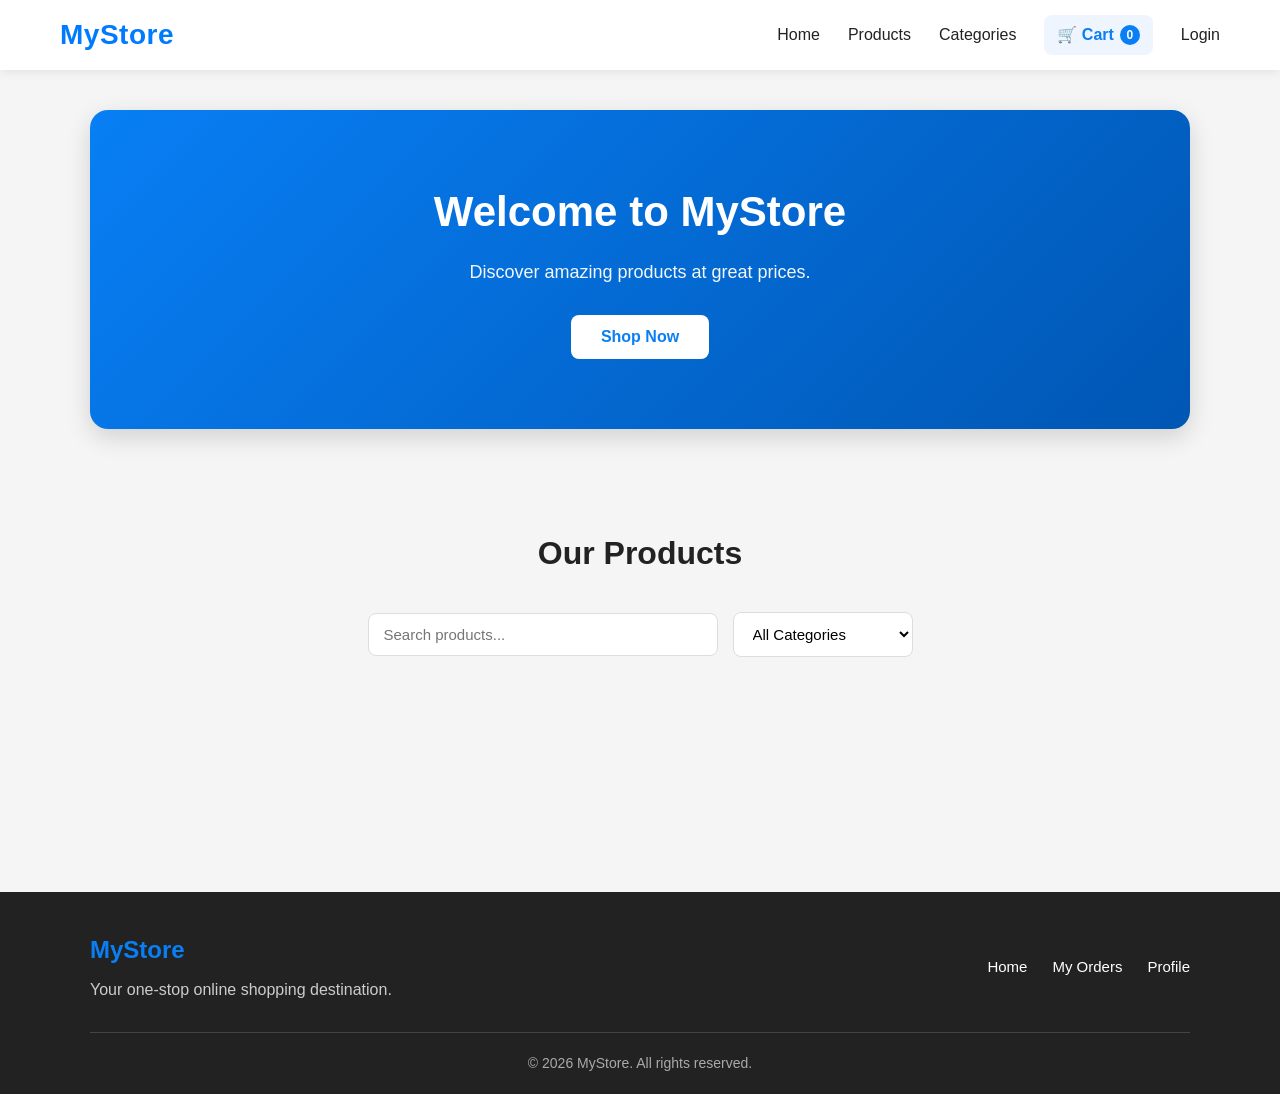
<file: E-Commerce/frontend/index.html>
<!DOCTYPE html>
<html lang="en">

<head>
    <meta charset="UTF-8">
    <meta name="viewport" content="width=device-width, initial-scale=1.0">

    <title>My E-Commerce Store</title>

    <link rel="stylesheet" href="css/style.css">
    <link rel="icon" type="image/svg+xml" href="favicon.svg">
</head>

<body>

    <header class="navbar">

        <div class="logo">
            MyStore
        </div>

        <nav>
    <a href="index.html">Home</a>
    <a href="#products">Products</a>
    <a href="#products">Categories</a>

    <a href="cart.html" class="cart-link">
    🛒 Cart <span id="cart-count">0</span>
</a>

    <span id="user-menu">
        <a href="login.html">Login</a>
    </span>
</nav>

    </header>


    <main>

        <section class="hero">

            <h1>Welcome to MyStore</h1>

            <p>
                Discover amazing products at great prices.
            </p>

            <button onclick="document.getElementById('products').scrollIntoView({ behavior: 'smooth' })">
    Shop Now
</button>

        </section>


        <section class="products-section" id="products">

            <h2>Our Products</h2>

            <div class="product-controls">

                <input
                    type="text"
                    id="search-input"
                    placeholder="Search products..."
                >

                <select id="category-filter">
                    <option value="all">All Categories</option>
                </select>

            </div>

            <div id="product-container" class="product-container">

                <!-- Products will appear here using JavaScript -->

            </div>

        </section>

    </main>

<footer class="site-footer">
    <div class="footer-content">
        <div class="footer-brand">
            <h2>MyStore</h2>
            <p>Your one-stop online shopping destination.</p>
        </div>

        <div class="footer-links">
            <a href="index.html">Home</a>
            <a href="orders.html">My Orders</a>
            <a href="profile.html">Profile</a>
        </div>
    </div>

    <div class="footer-bottom">
        <p>&copy; 2026 MyStore. All rights reserved.</p>
    </div>
</footer>
    <script src="js/app.js"></script>

</body>

</html>
</file>
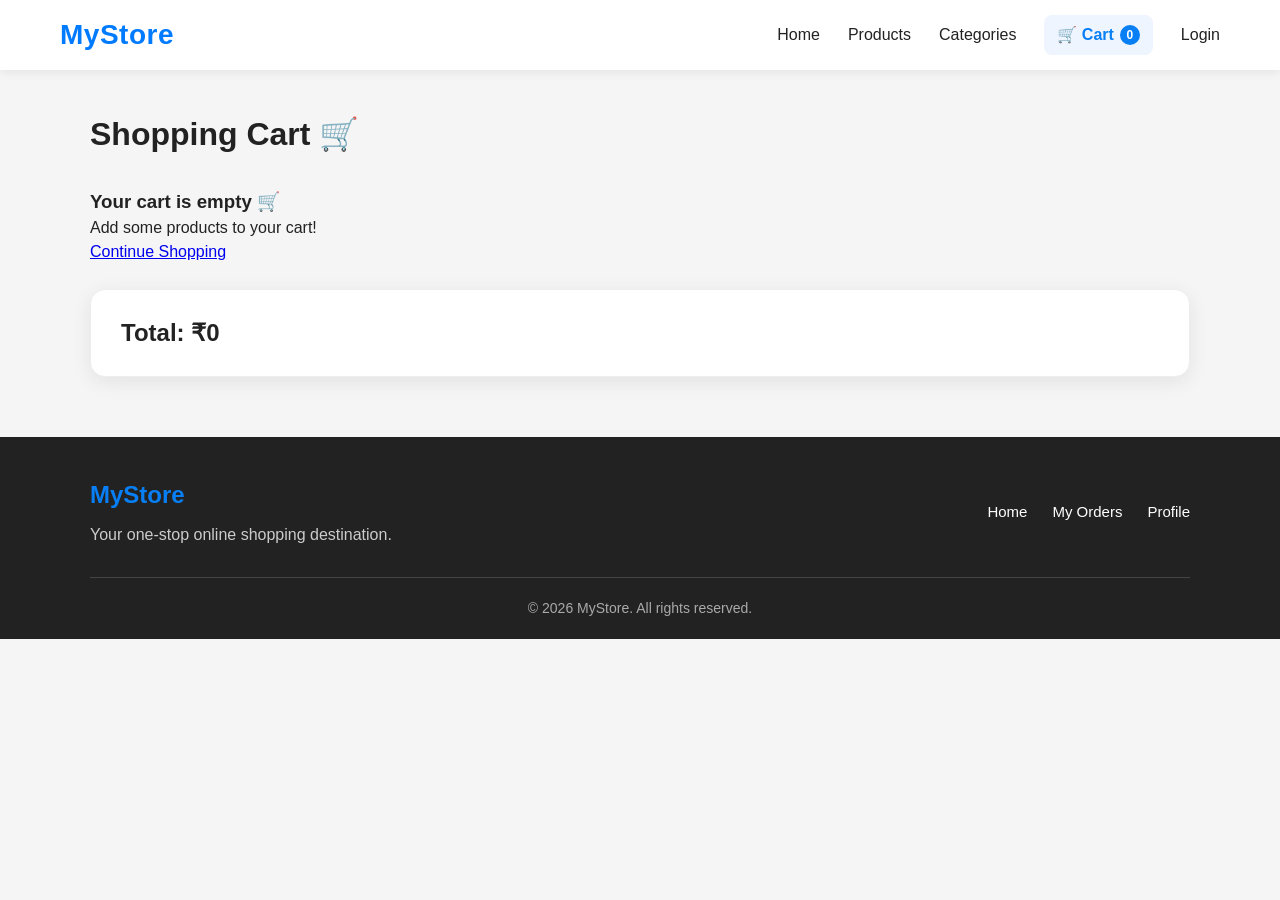
<file: E-Commerce/frontend/cart.html>
<!DOCTYPE html>
<html lang="en">

<head>
    <meta charset="UTF-8">
    <meta name="viewport" content="width=device-width, initial-scale=1.0">

    <title>Shopping Cart - MyStore</title>

    <link rel="stylesheet" href="css/style.css">
    <link rel="icon" type="image/svg+xml" href="favicon.svg">
</head>

<body>

    <header class="navbar">

        <div class="logo">
            MyStore
        </div>

        <nav>
            <a href="index.html">Home</a>

            <a href="index.html#products">Products</a>

            <a href="index.html#products">Categories</a>

            <a href="cart.html" class="cart-link">
                🛒 Cart <span id="cart-count">0</span>
            </a>

            <span id="user-menu">
                <a href="login.html">Login</a>
            </span>
        </nav>

    </header>


    <main class="cart-container">

        <h2>Shopping Cart 🛒</h2>

        <div id="cart-items">
            Loading cart...
        </div>

        <div id="cart-summary">

            <h3>Total: ₹0</h3>

            <button id="checkout-btn">
                Proceed to Checkout
            </button>

        </div>

    </main>


    <footer class="site-footer">

        <div class="footer-content">

            <div class="footer-brand">
                <h2>MyStore</h2>
                <p>Your one-stop online shopping destination.</p>
            </div>

            <div class="footer-links">
                <a href="index.html">Home</a>
                <a href="orders.html">My Orders</a>
                <a href="profile.html">Profile</a>
            </div>

        </div>

        <div class="footer-bottom">
            <p>&copy; 2026 MyStore. All rights reserved.</p>
        </div>

    </footer>


    <script src="js/cart.js"></script>

</body>

</html>
</file>
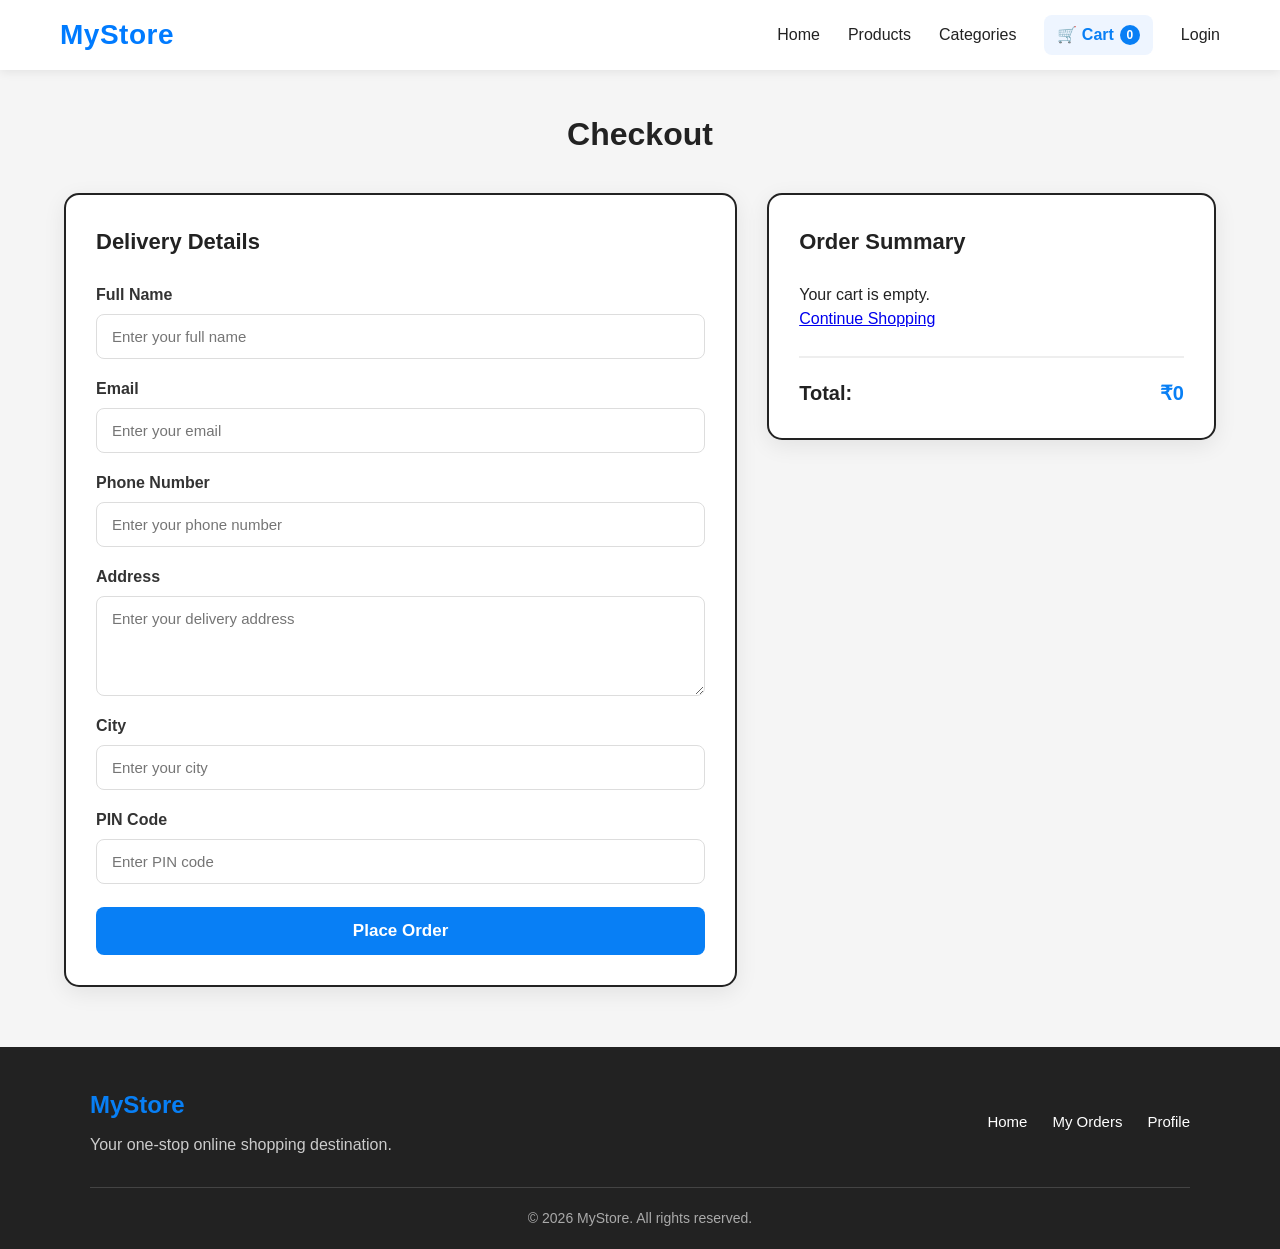
<file: E-Commerce/frontend/checkout.html>
<!DOCTYPE html>
<html lang="en">

<head>
    <meta charset="UTF-8">
    <meta name="viewport" content="width=device-width, initial-scale=1.0">

    <title>Checkout - MyStore</title>

    <link rel="stylesheet" href="css/style.css">
    <link rel="icon" type="image/svg+xml" href="favicon.svg">
</head>

<body>

    <header class="navbar">

        <div class="logo">
            MyStore
        </div>

        <nav>
            <a href="index.html">Home</a>

            <a href="index.html#products">Products</a>

            <a href="index.html#products">Categories</a>

            <a href="cart.html" class="cart-link">
                🛒 Cart <span id="cart-count">0</span>
            </a>

            <span id="user-menu">
                <a href="login.html">Login</a>
            </span>
        </nav>

    </header>


    <main class="checkout-container">

        <h1>Checkout</h1>

        <div class="checkout-layout">

            <!-- Customer Details -->

            <section class="checkout-form">

                <h2>Delivery Details</h2>

                <form id="checkout-form">

                    <label for="name">
                        Full Name
                    </label>

                    <input
                        type="text"
                        id="name"
                        placeholder="Enter your full name"
                        required
                    >


                    <label for="email">
                        Email
                    </label>

                    <input
                        type="email"
                        id="email"
                        placeholder="Enter your email"
                        required
                    >


                    <label for="phone">
                        Phone Number
                    </label>

                    <input
                        type="tel"
                        id="phone"
                        placeholder="Enter your phone number"
                        required
                    >


                    <label for="address">
                        Address
                    </label>

                    <textarea
                        id="address"
                        placeholder="Enter your delivery address"
                        required
                    ></textarea>


                    <label for="city">
                        City
                    </label>

                    <input
                        type="text"
                        id="city"
                        placeholder="Enter your city"
                        required
                    >


                    <label for="pincode">
                        PIN Code
                    </label>

                    <input
                        type="text"
                        id="pincode"
                        placeholder="Enter PIN code"
                        required
                    >


                    <button type="submit" class="place-order-btn">
                        Place Order
                    </button>

                </form>

            </section>


            <!-- Order Summary -->

            <section class="checkout-summary">

                <h2>Order Summary</h2>

                <div id="checkout-items">
                    Loading...
                </div>

                <div class="checkout-total">

                    <strong>Total:</strong>

                    <strong id="checkout-total">
                        ₹0
                    </strong>

                </div>

            </section>

        </div>

    </main>


    <footer class="site-footer">

        <div class="footer-content">

            <div class="footer-brand">
                <h2>MyStore</h2>
                <p>Your one-stop online shopping destination.</p>
            </div>

            <div class="footer-links">
                <a href="index.html">Home</a>
                <a href="orders.html">My Orders</a>
                <a href="profile.html">Profile</a>
            </div>

        </div>

        <div class="footer-bottom">
            <p>&copy; 2026 MyStore. All rights reserved.</p>
        </div>

    </footer>


    <script src="js/checkout.js"></script>

</body>

</html>
</file>
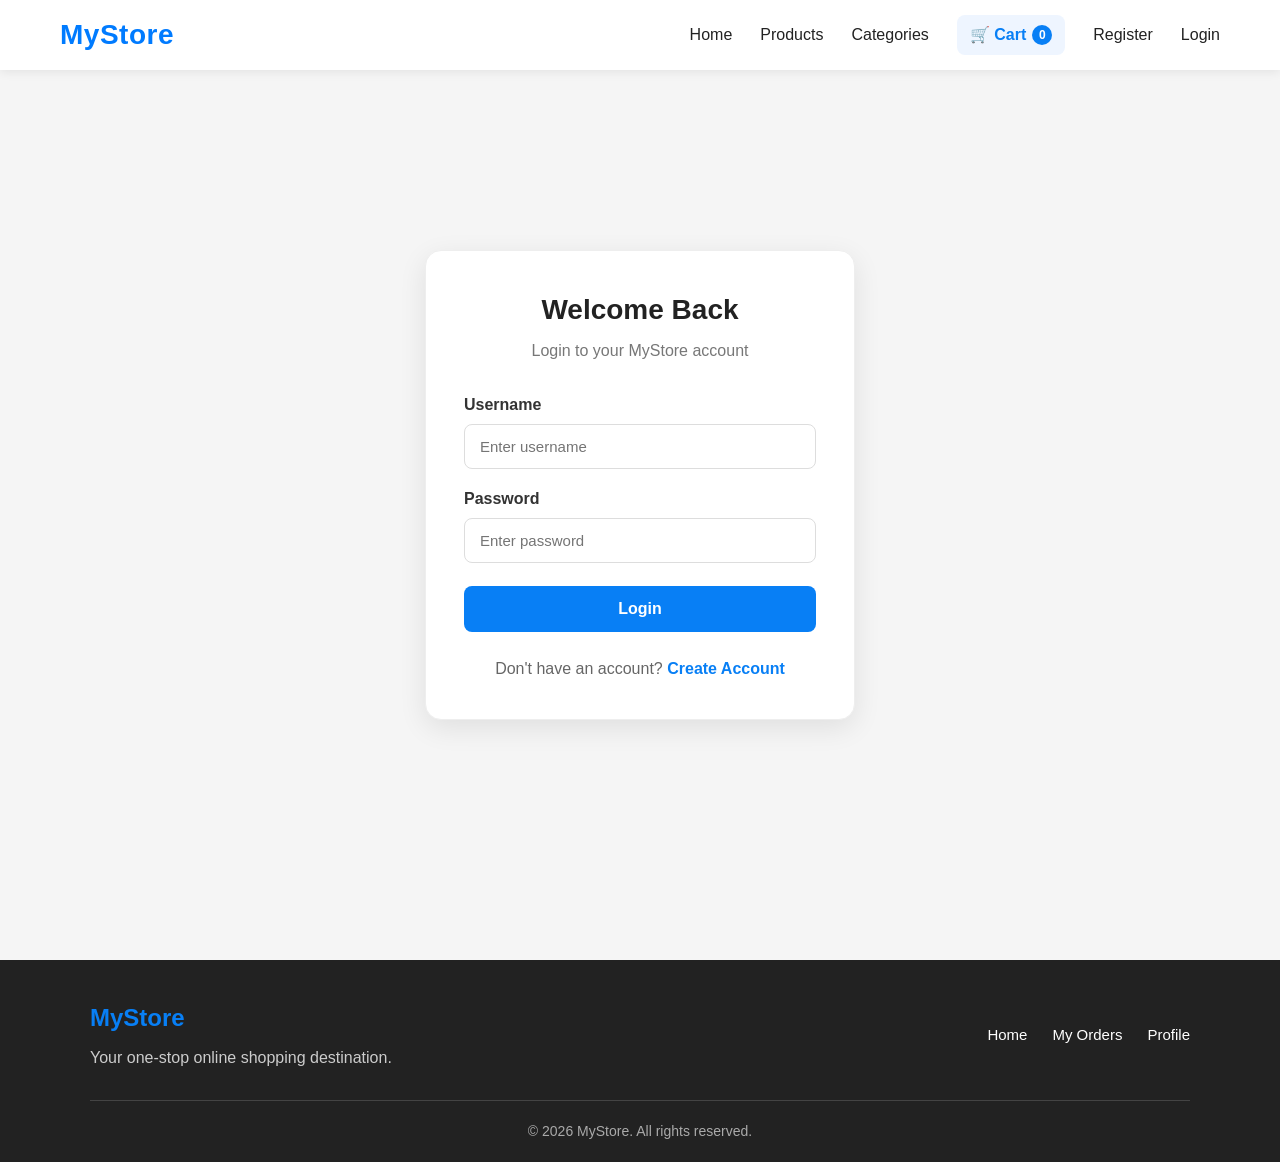
<file: E-Commerce/frontend/login.html>
<!DOCTYPE html>
<html lang="en">

<head>
    <meta charset="UTF-8">
    <meta name="viewport" content="width=device-width, initial-scale=1.0">

    <title>Login - MyStore</title>

    <link rel="stylesheet" href="css/style.css">
    <link rel="icon" type="image/svg+xml" href="favicon.svg">
</head>

<body>

    <header class="navbar">

        <div class="logo">
            MyStore
        </div>

        <nav>
            <a href="index.html">Home</a>

            <a href="index.html#products">Products</a>

            <a href="index.html#products">Categories</a>

            <a href="cart.html" class="cart-link">
                🛒 Cart <span id="cart-count">0</span>
            </a>

            <a href="register.html">Register</a>

            <span id="user-menu">
                <a href="login.html">Login</a>
            </span>
        </nav>

    </header>


    <main class="auth-container">

        <div class="auth-box">

            <h1>Welcome Back</h1>

            <p class="auth-subtitle">
                Login to your MyStore account
            </p>


            <form id="login-form">

                <label for="username">
                    Username
                </label>

                <input
                    type="text"
                    id="username"
                    placeholder="Enter username"
                    required
                >


                <label for="password">
                    Password
                </label>

                <input
                    type="password"
                    id="password"
                    placeholder="Enter password"
                    required
                >


                <button
                    type="submit"
                    class="auth-btn"
                >
                    Login
                </button>

            </form>


            <p id="login-message"></p>


            <p class="auth-link">
                Don't have an account?
                <a href="register.html">Create Account</a>
            </p>

        </div>

    </main>


    <footer class="site-footer">

        <div class="footer-content">

            <div class="footer-brand">
                <h2>MyStore</h2>
                <p>Your one-stop online shopping destination.</p>
            </div>

            <div class="footer-links">
                <a href="index.html">Home</a>
                <a href="orders.html">My Orders</a>
                <a href="profile.html">Profile</a>
            </div>

        </div>

        <div class="footer-bottom">
            <p>&copy; 2026 MyStore. All rights reserved.</p>
        </div>

    </footer>


    <script src="js/login.js"></script>

</body>

</html>
</file>
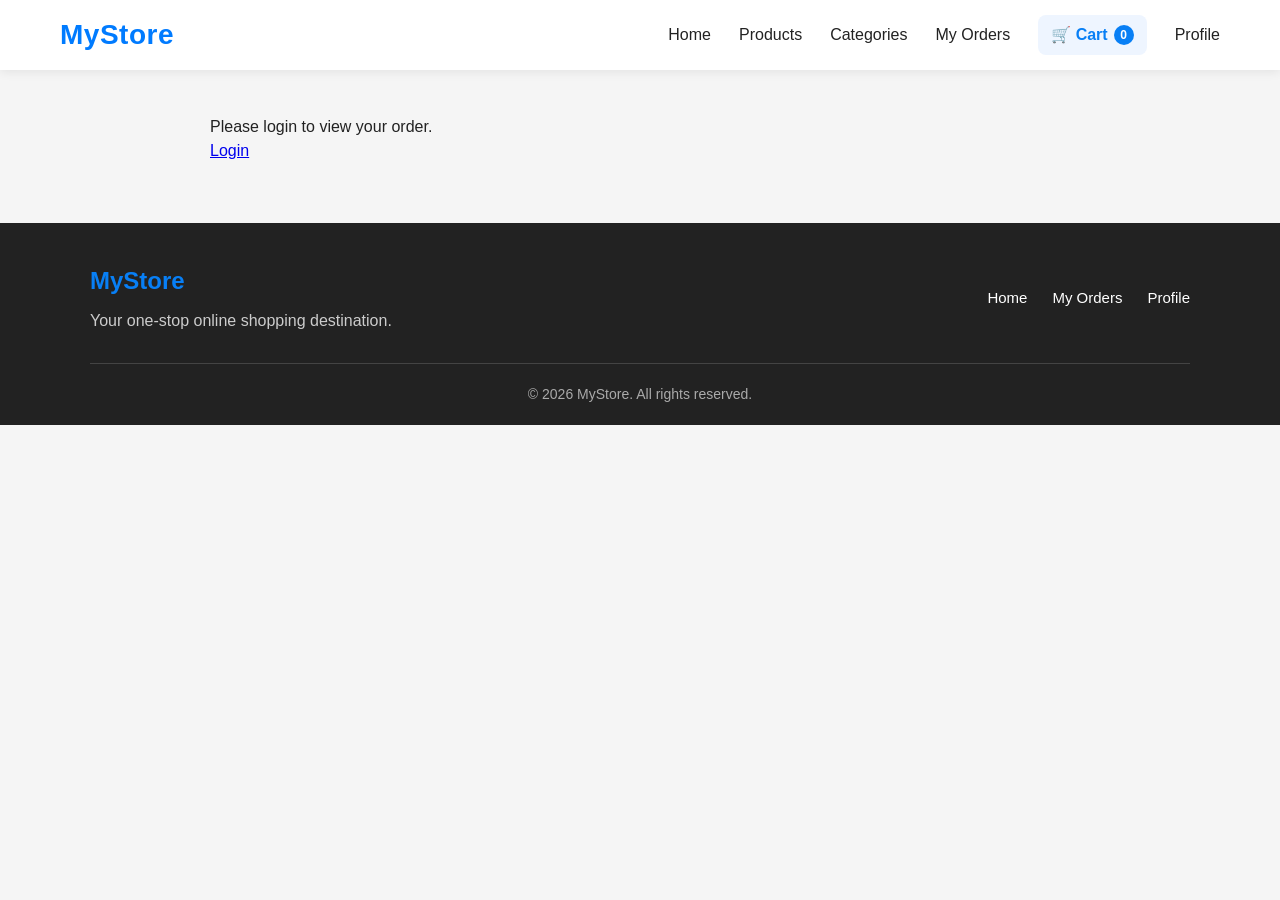
<file: E-Commerce/frontend/order-details.html>
<!DOCTYPE html>
<html lang="en">

<head>

    <meta charset="UTF-8">

    <meta name="viewport"
          content="width=device-width, initial-scale=1.0">

    <title>Order Details - MyStore</title>

    <link rel="stylesheet"
          href="css/style.css">

    <link rel="icon"
          type="image/svg+xml"
          href="favicon.svg">

</head>

<body>

    <header class="navbar">

        <div class="logo">
            MyStore
        </div>

        <nav>

            <a href="index.html">
                Home
            </a>

            <a href="index.html#products">
                Products
            </a>

            <a href="index.html#products">
                Categories
            </a>

            <a href="orders.html">
                My Orders
            </a>

            <a href="cart.html" class="cart-link">
                🛒 Cart <span id="cart-count">0</span>
            </a>

            <span id="user-menu">
                <a href="profile.html">
                    Profile
                </a>
            </span>

        </nav>

    </header>


    <main class="order-details-container">

        <div id="order-details">

            <p>
                Loading order details...
            </p>

        </div>

    </main>


    <footer class="site-footer">

        <div class="footer-content">

            <div class="footer-brand">

                <h2>MyStore</h2>

                <p>
                    Your one-stop online shopping destination.
                </p>

            </div>


            <div class="footer-links">

                <a href="index.html">
                    Home
                </a>

                <a href="orders.html">
                    My Orders
                </a>

                <a href="profile.html">
                    Profile
                </a>

            </div>

        </div>


        <div class="footer-bottom">

            <p>
                &copy; 2026 MyStore. All rights reserved.
            </p>

        </div>

    </footer>


    <script src="js/order-details.js"></script>

</body>

</html>
</file>
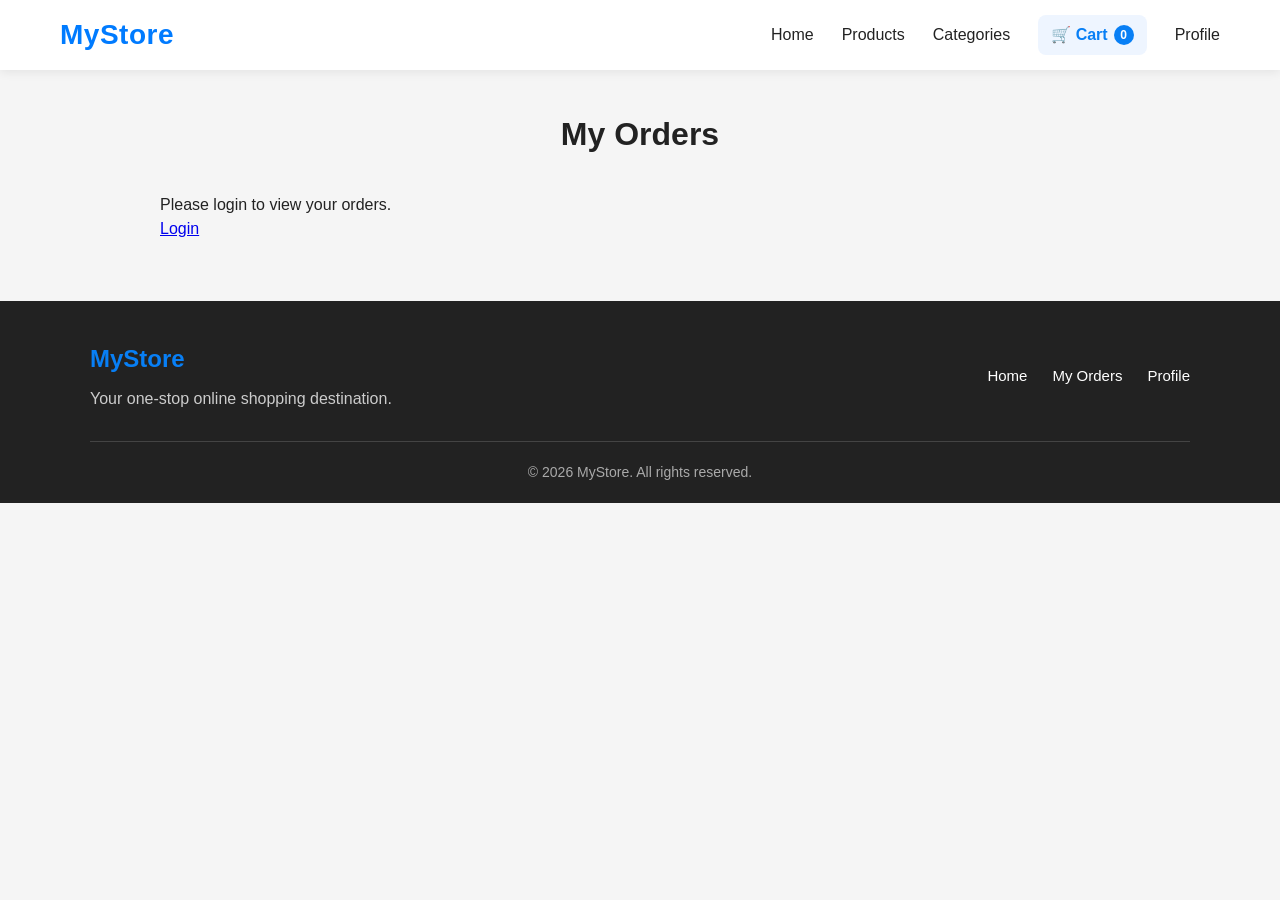
<file: E-Commerce/frontend/orders.html>
<!DOCTYPE html>
<html lang="en">

<head>

    <meta charset="UTF-8">

    <meta name="viewport"
          content="width=device-width, initial-scale=1.0">

    <title>My Orders - MyStore</title>

    <link rel="stylesheet"
          href="css/style.css">

    <link rel="icon"
          type="image/svg+xml"
          href="favicon.svg">

</head>

<body>

    <header class="navbar">

        <div class="logo">
            MyStore
        </div>

        <nav>

            <a href="index.html">
                Home
            </a>

            <a href="index.html#products">
                Products
            </a>

            <a href="index.html#products">
                Categories
            </a>

            <a href="cart.html" class="cart-link">
                🛒 Cart <span id="cart-count">0</span>
            </a>

            <span id="user-menu">
                <a href="profile.html">
                    Profile
                </a>
            </span>

        </nav>

    </header>


    <main class="orders-container">

        <h1>
            My Orders
        </h1>

        <div id="orders-list">

            <p>
                Loading orders...
            </p>

        </div>

    </main>


    <footer class="site-footer">

        <div class="footer-content">

            <div class="footer-brand">

                <h2>MyStore</h2>

                <p>
                    Your one-stop online shopping destination.
                </p>

            </div>


            <div class="footer-links">

                <a href="index.html">
                    Home
                </a>

                <a href="orders.html">
                    My Orders
                </a>

                <a href="profile.html">
                    Profile
                </a>

            </div>

        </div>


        <div class="footer-bottom">

            <p>
                &copy; 2026 MyStore. All rights reserved.
            </p>

        </div>

    </footer>


    <script src="js/orders.js"></script>

</body>

</html>
</file>
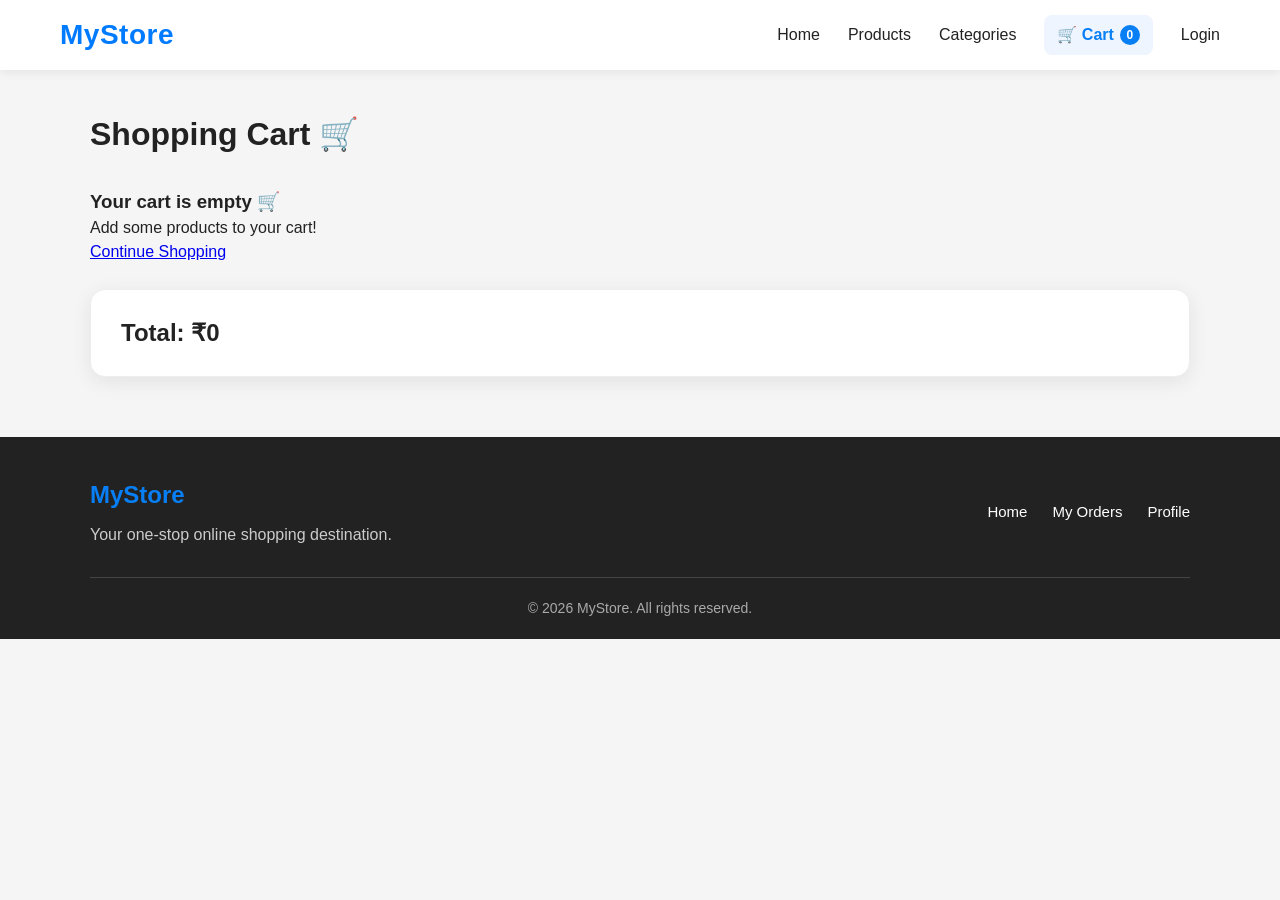
<file: E-Commerce/frontend/payment.html>
<!DOCTYPE html>
<html lang="en">

<head>
    <meta charset="UTF-8">
    <meta name="viewport" content="width=device-width, initial-scale=1.0">

    <title>Demo Payment - MyStore</title>

    <link rel="stylesheet" href="css/style.css">
    <link rel="icon" type="image/svg+xml" href="favicon.svg">
</head>

<body>

    <header class="navbar">

        <div class="logo">
            MyStore
        </div>

        <nav>
            <a href="index.html">Home</a>

            <a href="index.html#products">Products</a>

            <a href="index.html#products">Categories</a>

            <a href="cart.html" class="cart-link">
                🛒 Cart <span id="cart-count">0</span>
            </a>

            <a href="orders.html">My Orders</a>

            <span id="user-menu">
                <a href="profile.html">Profile</a>
            </span>
        </nav>

    </header>


    <main class="payment-container">

        <div class="payment-card">

            <h1>Demo Payment</h1>

            <p class="payment-note">
                This is a demo payment for testing purposes.
            </p>


            <div class="payment-amount">

                <span>Amount to Pay</span>

                <strong id="payment-total">
                    ₹0.00
                </strong>

            </div>


            <form id="payment-form">

                <div class="form-group">

                    <label for="card-name">
                        Cardholder Name
                    </label>

                    <input
                        type="text"
                        id="card-name"
                        placeholder="Enter cardholder name"
                        required
                    >

                </div>


                <div class="form-group">

                    <label for="card-number">
                        Demo Card Number
                    </label>

                    <input
                        type="text"
                        id="card-number"
                        placeholder="1234 5678 9012 3456"
                        maxlength="19"
                        required
                    >

                </div>


                <div class="payment-row">

                    <div class="form-group">

                        <label for="expiry">
                            Expiry
                        </label>

                        <input
                            type="text"
                            id="expiry"
                            placeholder="MM/YY"
                            maxlength="5"
                            required
                        >

                    </div>


                    <div class="form-group">

                        <label for="cvv">
                            CVV
                        </label>

                        <input
                            type="password"
                            id="cvv"
                            placeholder="123"
                            maxlength="3"
                            required
                        >

                    </div>

                </div>


                <button
                    type="submit"
                    class="pay-btn"
                >
                    Pay Now
                </button>

            </form>


            <p class="demo-warning">
                Demo only — do not enter real card details.
            </p>

        </div>

    </main>


    <footer class="site-footer">

        <div class="footer-content">

            <div class="footer-brand">
                <h2>MyStore</h2>
                <p>Your one-stop online shopping destination.</p>
            </div>

            <div class="footer-links">
                <a href="index.html">Home</a>
                <a href="orders.html">My Orders</a>
                <a href="profile.html">Profile</a>
            </div>

        </div>

        <div class="footer-bottom">
            <p>&copy; 2026 MyStore. All rights reserved.</p>
        </div>

    </footer>


    <script src="js/payment.js?v=3"></script>

</body>

</html>
</file>
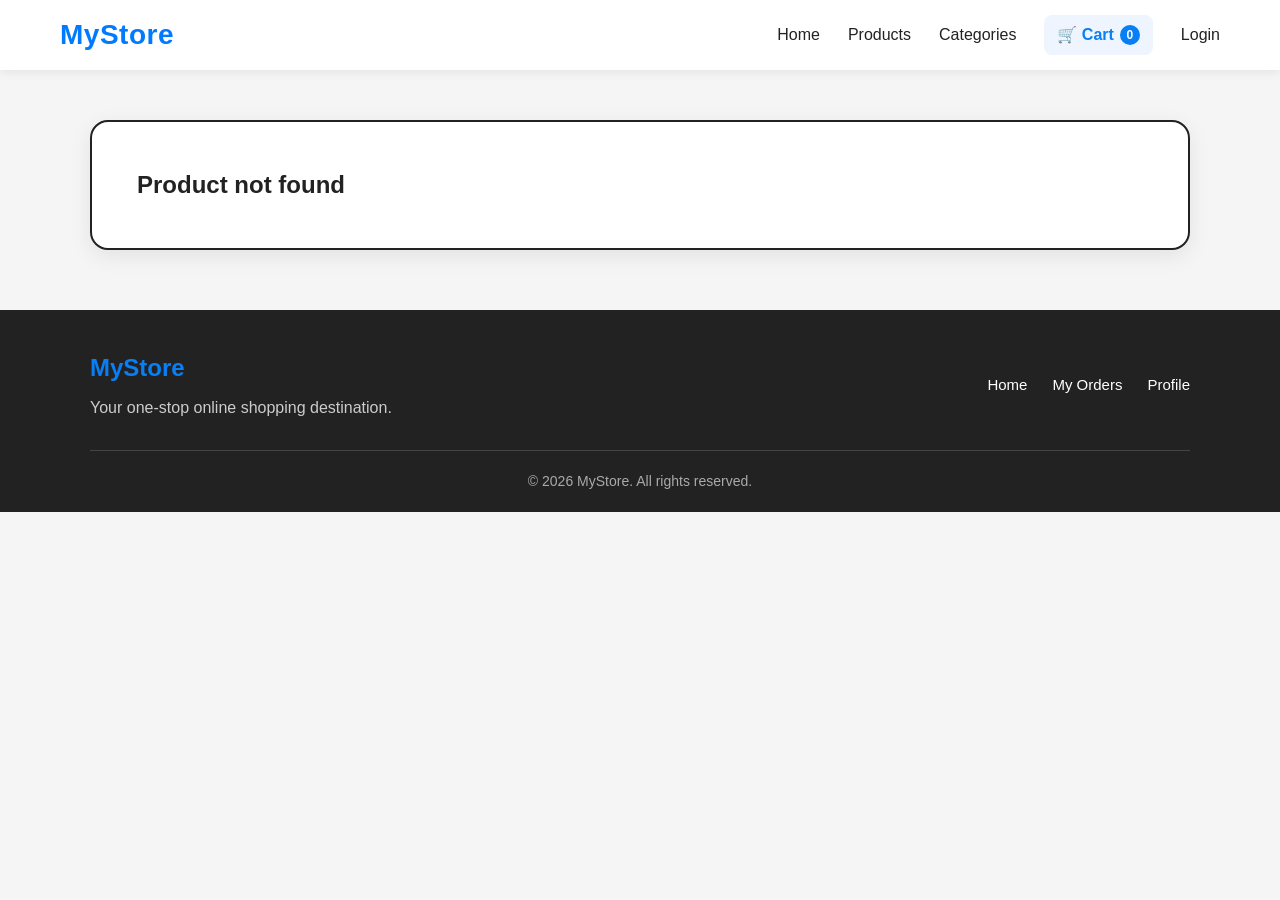
<file: E-Commerce/frontend/product.html>
<!DOCTYPE html>
<html lang="en">

<head>
    <meta charset="UTF-8">
    <meta name="viewport" content="width=device-width, initial-scale=1.0">

    <title>Product Details - MyStore</title>

    <link rel="stylesheet" href="css/style.css">
    <link rel="icon" type="image/svg+xml" href="favicon.svg">
</head>

<body>

    <header class="navbar">

        <div class="logo">
            MyStore
        </div>

        <nav>
            <a href="index.html">Home</a>

            <a href="index.html#products">Products</a>

            <a href="index.html#products">Categories</a>

            <a href="cart.html" class="cart-link">
                🛒 Cart <span id="cart-count">0</span>
            </a>

            <span id="user-menu">
                <a href="login.html">Login</a>
            </span>
        </nav>

    </header>


    <main class="product-details-container">

        <div id="product-details">
            Loading product...
        </div>

    </main>


    <footer class="site-footer">

        <div class="footer-content">

            <div class="footer-brand">
                <h2>MyStore</h2>
                <p>Your one-stop online shopping destination.</p>
            </div>

            <div class="footer-links">
                <a href="index.html">Home</a>
                <a href="orders.html">My Orders</a>
                <a href="profile.html">Profile</a>
            </div>

        </div>

        <div class="footer-bottom">
            <p>&copy; 2026 MyStore. All rights reserved.</p>
        </div>

    </footer>


    <script src="js/product.js"></script>

</body>

</html>
</file>
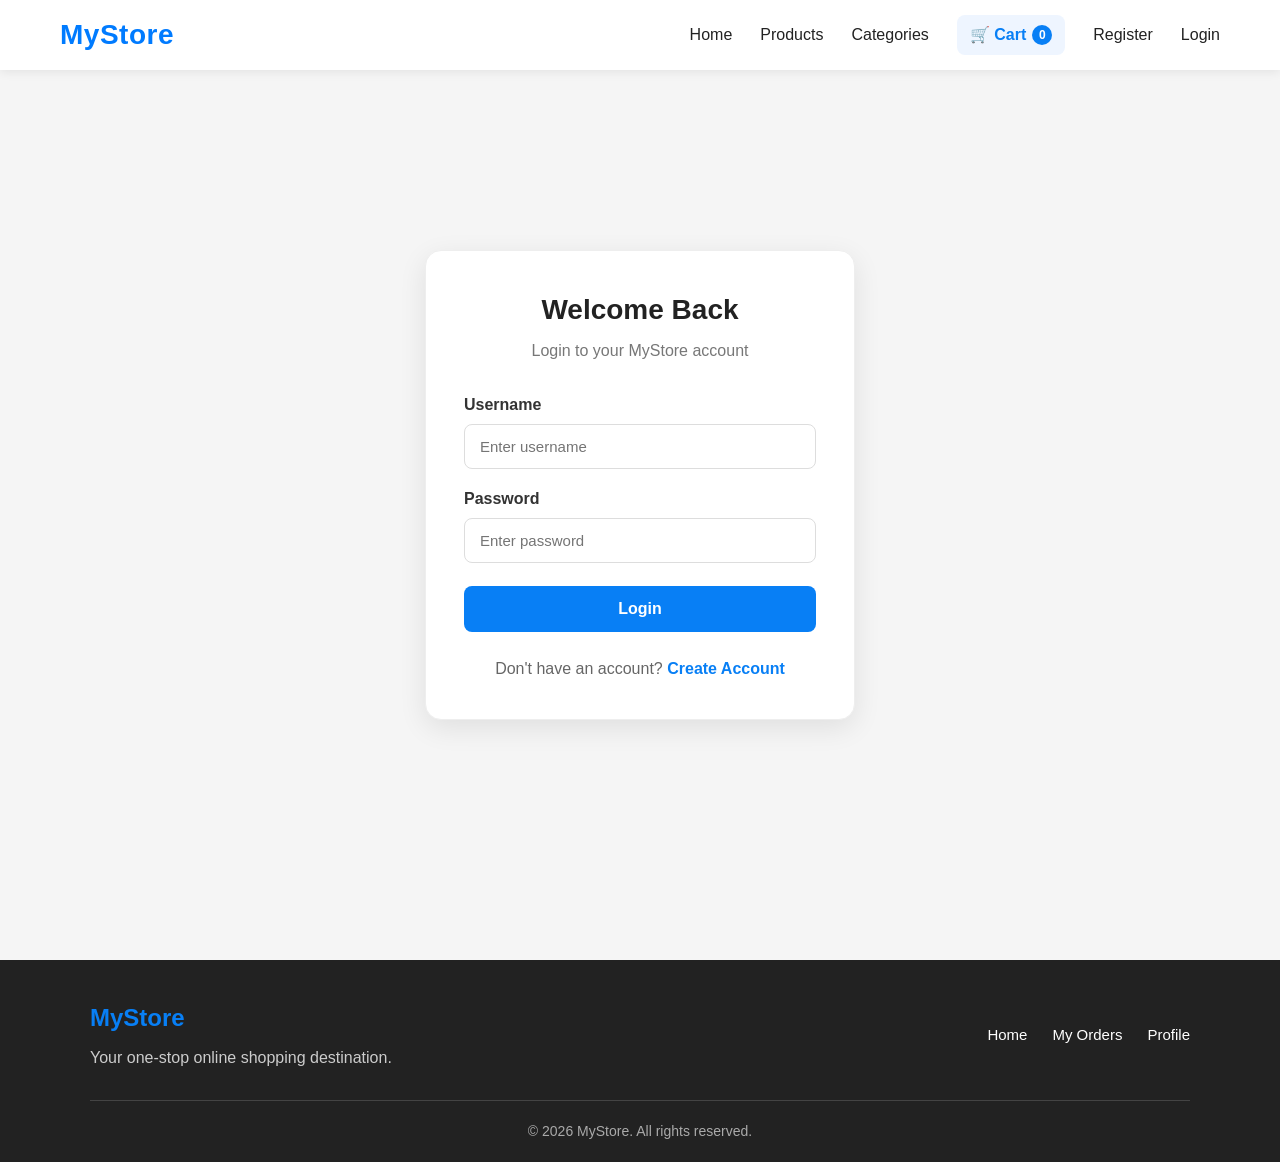
<file: E-Commerce/frontend/profile.html>
<!DOCTYPE html>
<html lang="en">

<head>
    <meta charset="UTF-8">
    <meta name="viewport" content="width=device-width, initial-scale=1.0">

    <title>My Profile - MyStore</title>

    <link rel="stylesheet" href="css/style.css">
    <link rel="icon" type="image/svg+xml" href="favicon.svg">
</head>

<body>

    <header class="navbar">

        <div class="logo">
            MyStore
        </div>

        <nav>
            <a href="index.html">Home</a>

            <a href="index.html#products">Products</a>

            <a href="index.html#products">Categories</a>

            <a href="cart.html" class="cart-link">
                🛒 Cart <span id="cart-count">0</span>
            </a>

            <span id="user-menu">
                <a href="profile.html">Profile</a>
            </span>
        </nav>

    </header>


    <main class="auth-container">

        <div class="auth-box">

            <h1>My Profile</h1>

            <p class="auth-subtitle">
                Your MyStore account details
            </p>


            <div class="profile-details">

                <p>
                    <strong>Username:</strong>
                    <span id="profile-username"></span>
                </p>

                <p>
                    <strong>Email:</strong>
                    <span id="profile-email">Not available</span>
                </p>

            </div>


            <button
                class="auth-btn"
                onclick="logout()">
                Logout
            </button>

        </div>

    </main>


    <footer class="site-footer">

        <div class="footer-content">

            <div class="footer-brand">
                <h2>MyStore</h2>
                <p>Your one-stop online shopping destination.</p>
            </div>

            <div class="footer-links">
                <a href="index.html">Home</a>
                <a href="orders.html">My Orders</a>
                <a href="profile.html">Profile</a>
            </div>

        </div>

        <div class="footer-bottom">
            <p>&copy; 2026 MyStore. All rights reserved.</p>
        </div>

    </footer>


    <script src="js/profile.js"></script>

</body>

</html>
</file>
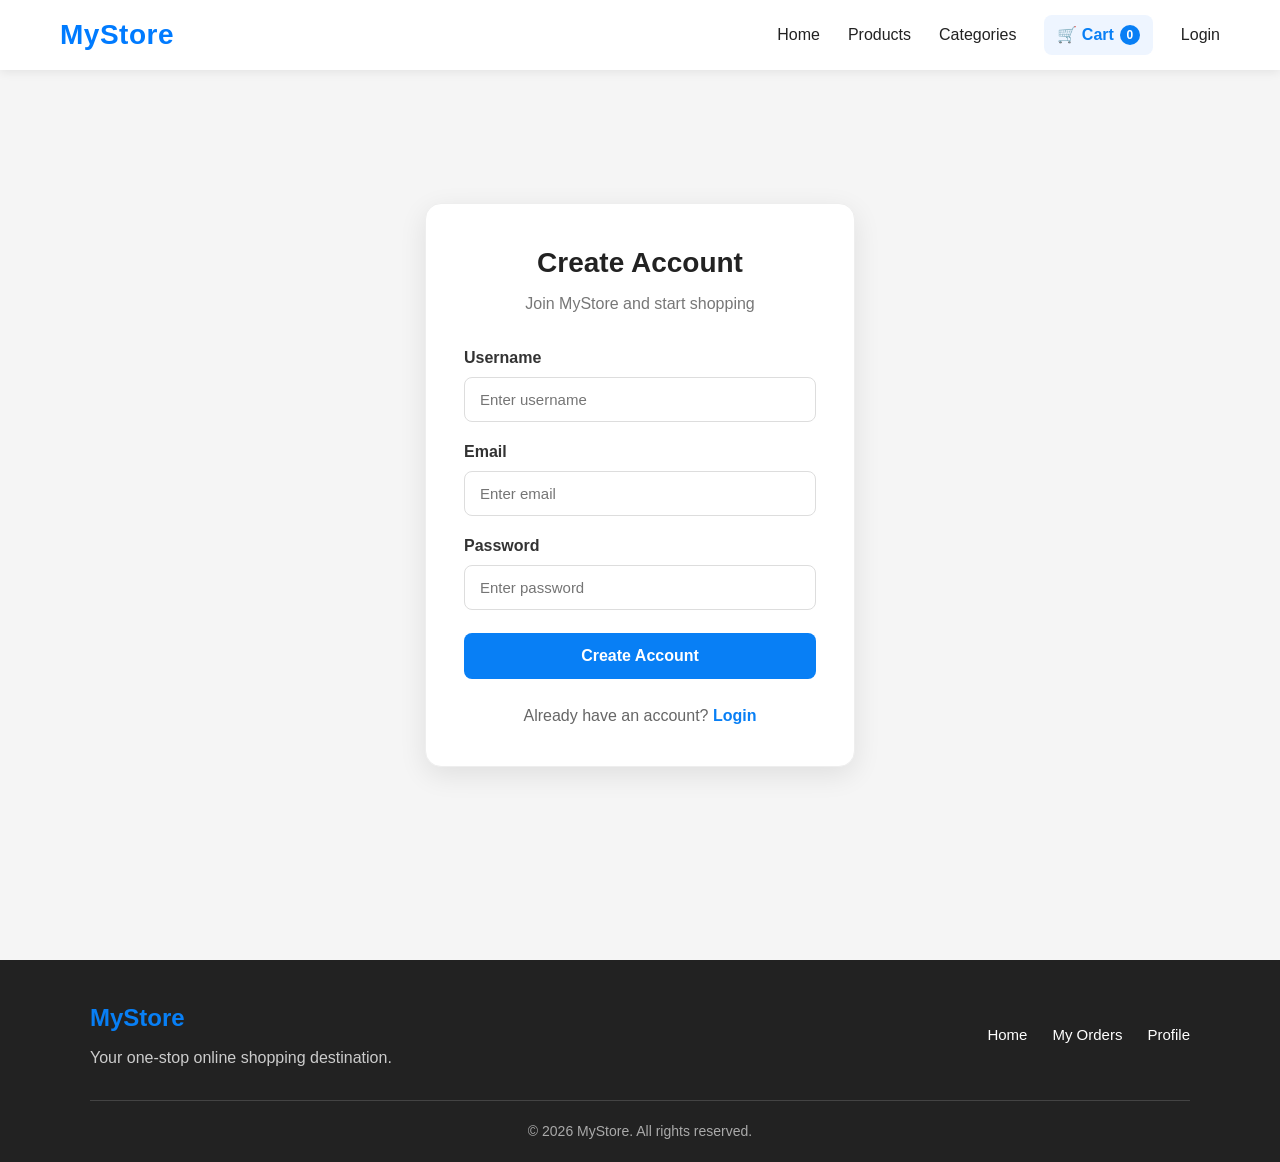
<file: E-Commerce/frontend/register.html>
<!DOCTYPE html>
<html lang="en">

<head>
    <meta charset="UTF-8">
    <meta name="viewport" content="width=device-width, initial-scale=1.0">

    <title>Register - MyStore</title>

    <link rel="stylesheet" href="css/style.css">
    <link rel="icon" type="image/svg+xml" href="favicon.svg">
</head>

<body>

    <header class="navbar">

        <div class="logo">
            MyStore
        </div>

        <nav>
            <a href="index.html">Home</a>

            <a href="index.html#products">Products</a>

            <a href="index.html#products">Categories</a>

            <a href="cart.html" class="cart-link">
                🛒 Cart <span id="cart-count">0</span>
            </a>

            <span id="user-menu">
                <a href="login.html">Login</a>
            </span>
        </nav>

    </header>


    <main class="auth-container">

        <div class="auth-box">

            <h1>Create Account</h1>

            <p class="auth-subtitle">
                Join MyStore and start shopping
            </p>


            <form id="register-form">

                <label for="username">
                    Username
                </label>

                <input
                    type="text"
                    id="username"
                    placeholder="Enter username"
                    required
                >


                <label for="email">
                    Email
                </label>

                <input
                    type="email"
                    id="email"
                    placeholder="Enter email"
                    required
                >


                <label for="password">
                    Password
                </label>

                <input
                    type="password"
                    id="password"
                    placeholder="Enter password"
                    required
                >


                <button
                    type="submit"
                    class="auth-btn"
                >
                    Create Account
                </button>

            </form>


            <p id="register-message"></p>


            <p class="auth-link">
                Already have an account?
                <a href="login.html">Login</a>
            </p>

        </div>

    </main>


    <footer class="site-footer">

        <div class="footer-content">

            <div class="footer-brand">
                <h2>MyStore</h2>
                <p>Your one-stop online shopping destination.</p>
            </div>

            <div class="footer-links">
                <a href="index.html">Home</a>
                <a href="orders.html">My Orders</a>
                <a href="profile.html">Profile</a>
            </div>

        </div>

        <div class="footer-bottom">
            <p>&copy; 2026 MyStore. All rights reserved.</p>
        </div>

    </footer>


    <script src="js/register.js"></script>

</body>

</html>
</file>
<file: E-Commerce/frontend/css/style.css>
/* =========================================
   GLOBAL
   ========================================= */

* {
    margin: 0;
    padding: 0;
    box-sizing: border-box;
}

html {
    scroll-behavior: smooth;
}

body {
    font-family: Arial, sans-serif;
    background-color: #f5f5f5;
    color: #222;
    line-height: 1.5;
}

button,
input,
textarea,
select {
    font-family: inherit;
}


/* =========================================
   NAVBAR
   ========================================= */

.navbar {
    min-height: 70px;
    background-color: #ffffff;
    display: flex;
    align-items: center;
    justify-content: space-between;
    padding: 0 60px;
    box-shadow: 0 2px 10px rgba(0, 0, 0, 0.08);
    position: sticky;
    top: 0;
    z-index: 1000;
}

.logo {
    font-size: 28px;
    font-weight: 700;
    color: #007bff;
    letter-spacing: 0.5px;
}

.navbar nav {
    display: flex;
    align-items: center;
    gap: 28px;
    flex-wrap: wrap;
    justify-content: center;
}

.navbar a {
    text-decoration: none;
    color: #222;
    font-size: 16px;
    font-weight: 500;
    transition: color 0.2s ease;
}

.navbar a:hover {
    color: #007bff;
}


/* Cart */

.cart-link {
    display: inline-flex;
    align-items: center;
    gap: 6px;
    padding: 8px 13px;
    border-radius: 8px;
    background: #eef5ff;
    color: #087ff5 !important;
    font-weight: 600 !important;
    transition: 0.2s ease;
}

.cart-link:hover {
    background: #087ff5;
    color: white !important;
}

#cart-count {
    min-width: 20px;
    height: 20px;
    padding: 0 5px;
    display: inline-flex;
    align-items: center;
    justify-content: center;
    border-radius: 50%;
    background: #087ff5;
    color: white;
    font-size: 12px;
    font-weight: 700;
}

.cart-link:hover #cart-count {
    background: white;
    color: #087ff5;
}


/* =========================================
   HOME HERO
   ========================================= */

.hero {
    width: 90%;
    max-width: 1100px;
    margin: 40px auto;
    padding: 70px 30px;
    text-align: center;
    background: linear-gradient(135deg, #087ff5, #0056b3);
    color: white;
    border-radius: 18px;
    box-shadow: 0 8px 25px rgba(0, 0, 0, 0.15);
}

.hero h1 {
    margin-bottom: 15px;
    font-size: 42px;
    font-weight: 700;
}

.hero p {
    max-width: 750px;
    margin: 0 auto 28px;
    font-size: 18px;
    line-height: 1.6;
    opacity: 0.95;
}

.hero button {
    padding: 13px 30px;
    border: none;
    border-radius: 8px;
    background: white;
    color: #087ff5;
    font-size: 16px;
    font-weight: 700;
    cursor: pointer;
    transition: 0.2s ease;
}

.hero button:hover {
    transform: translateY(-2px);
    box-shadow: 0 5px 15px rgba(0, 0, 0, 0.2);
}


/* =========================================
   PRODUCTS SECTION
   ========================================= */

.products-section {
    max-width: 1200px;
    margin: 0 auto;
    padding: 60px 30px;
}

.products-section h2 {
    text-align: center;
    font-size: 32px;
    margin-bottom: 35px;
    color: #222;
    font-weight: 700;
}


/* =========================================
   PRODUCT CONTROLS
   ========================================= */

.product-controls {
    width: 90%;
    max-width: 1200px;
    margin: 20px auto 35px;
    display: flex;
    justify-content: center;
    align-items: center;
    gap: 15px;
}

.product-controls input,
.product-controls select,
#search-input,
#category-filter {
    padding: 12px 15px;
    border: 1px solid #ddd;
    border-radius: 8px;
    font-size: 15px;
    outline: none;
    background: white;
    transition: 0.2s ease;
}

.product-controls input,
#search-input {
    width: 350px;
}

.product-controls select,
#category-filter {
    min-width: 180px;
    cursor: pointer;
}

.product-controls input:focus,
.product-controls select:focus,
#search-input:focus,
#category-filter:focus {
    border-color: #087ff5;
    box-shadow: 0 0 0 3px rgba(8, 127, 245, 0.1);
}


/* =========================================
   SEARCH BAR & CATEGORY BUTTONS
   ========================================= */

.search-bar {
    width: 100%;
    max-width: 500px;
    padding: 12px 16px;
    border: 1px solid #ddd;
    border-radius: 8px;
    font-size: 16px;
    outline: none;
    transition: 0.2s ease;
}

.search-bar:focus {
    border-color: #007bff;
    box-shadow: 0 0 0 3px rgba(0, 123, 255, 0.12);
}

.category-buttons {
    display: flex;
    flex-wrap: wrap;
    justify-content: center;
    gap: 10px;
    margin: 20px 0;
}

.category-buttons button {
    padding: 9px 16px;
    border: 1px solid #007bff;
    border-radius: 20px;
    background-color: white;
    color: #007bff;
    cursor: pointer;
    font-size: 14px;
    transition: 0.2s ease;
}

.category-buttons button:hover {
    background-color: #007bff;
    color: white;
}


/* =========================================
   PRODUCT GRID
   ========================================= */

.product-container {
    width: 90%;
    max-width: 1200px;
    margin: 0 auto;
    padding: 20px 0 60px;
    display: grid;
    grid-template-columns: repeat(4, 1fr);
    gap: 25px;
}


/* =========================================
   PRODUCT CARD
   ========================================= */

.product-card {
    background: #ffffff;
    border-radius: 14px;
    padding: 20px;
    box-shadow: 0 4px 15px rgba(0, 0, 0, 0.08);
    transition:
        transform 0.25s ease,
        box-shadow 0.25s ease;
    overflow: hidden;
}

.product-card:hover {
    transform: translateY(-5px);
    box-shadow: 0 8px 25px rgba(0, 0, 0, 0.15);
}

.product-image {
    width: 100%;
    height: 220px;
    display: flex;
    align-items: center;
    justify-content: center;
    background: #f5f5f5;
    border-radius: 10px;
    overflow: hidden;
    margin-bottom: 15px;
}

.product-image img,
.product-card img {
    width: 100%;
    height: 100%;
    object-fit: contain;
}

.product-card img {
    height: 220px;
    display: block;
    margin-bottom: 15px;
    border-radius: 10px;
    background-color: #f8f9fa;
}

.no-image {
    color: #888;
    font-size: 15px;
}


/* Product Text */

.product-card h3 {
    margin: 8px 0;
    font-size: 18px;
    color: #222;
}

.product-card p {
    color: #666;
    margin-bottom: 10px;
    line-height: 1.5;
}

.product-price {
    margin: 12px 0 15px;
    font-size: 21px;
    font-weight: bold;
    color: #087ff5;
}


/* Product Button */

.product-card button {
    width: 100%;
    padding: 12px;
    border: none;
    border-radius: 7px;
    background: #087ff5;
    color: white;
    font-size: 15px;
    font-weight: 600;
    cursor: pointer;
    transition:
        background-color 0.2s ease,
        transform 0.2s ease;
}

.product-card button:hover {
    background: #0668c9;
    transform: translateY(-1px);
}


/* =========================================
   PRODUCT DETAILS
   ========================================= */

.product-details-container {
    width: 90%;
    max-width: 1100px;
    margin: 50px auto;
}

#product-details {
    display: grid;
    grid-template-columns: 1fr 1fr;
    gap: 60px;
    align-items: center;
    background: #ffffff;
    padding: 45px;
    border: 2px solid #222222;
    border-radius: 18px;
    box-shadow: 0 6px 22px rgba(0, 0, 0, 0.08);
}

.details-image {
    width: 100%;
    height: 450px;
    display: flex;
    justify-content: center;
    align-items: center;
    background: #f7f8fa;
    border-radius: 15px;
    overflow: hidden;
}

.details-image img {
    width: 100%;
    height: 100%;
    object-fit: contain;
    padding: 25px;
}

.details-image .no-image {
    font-size: 20px;
    color: #888;
}

.details-info {
    padding: 10px;
}

.details-info h2 {
    font-size: 36px;
    margin-bottom: 20px;
    color: #222;
}

.details-price {
    font-size: 32px;
    font-weight: bold;
    color: #087ff5;
    margin-bottom: 25px;
}

.details-info p {
    font-size: 17px;
    line-height: 1.7;
    color: #555;
    margin-bottom: 20px;
}

.details-info p strong {
    color: #222;
}

.add-cart-btn {
    margin-top: 15px;
    padding: 15px 35px;
    border: none;
    border-radius: 10px;
    background: #087ff5;
    color: white;
    font-size: 17px;
    font-weight: bold;
    cursor: pointer;
    transition: 0.2s ease;
}

.add-cart-btn:hover {
    background: #0668c9;
    transform: translateY(-2px);
    box-shadow: 0 5px 12px rgba(8, 127, 245, 0.2);
}


/* Fallback */

.product-details {
    display: flex;
    align-items: center;
    justify-content: center;
    gap: 55px;
    max-width: 1100px;
    margin: 50px auto;
    padding: 35px;
    background: #ffffff;
    border: 2px solid #222222;
    border-radius: 16px;
    box-shadow: 0 6px 22px rgba(0, 0, 0, 0.08);
}

.product-details img {
    width: 420px;
    height: 420px;
    object-fit: contain;
    border-radius: 12px;
    background-color: #f8f9fa;
    padding: 15px;
}

.product-details h1,
.product-details h2,
.product-details h3 {
    margin-top: 0;
    margin-bottom: 15px;
    color: #222222;
}

.product-details p {
    color: #666666;
    line-height: 1.7;
    margin-bottom: 15px;
}

.product-details .product-price {
    font-size: 27px;
    color: #087ff5;
    font-weight: 700;
    margin-bottom: 20px;
}

.product-details button {
    padding: 13px 28px;
    border: none;
    border-radius: 8px;
    background: #087ff5;
    color: white;
    font-size: 16px;
    font-weight: 600;
    cursor: pointer;
    transition: 0.2s ease;
}

.product-details button:hover {
    background: #0668c9;
    transform: translateY(-2px);
}


/* =========================================
   SHOPPING CART
   ========================================= */

.cart-container {
    width: 90%;
    max-width: 1100px;
    margin: 40px auto;
}

.cart-container > h2 {
    font-size: 32px;
    margin-bottom: 30px;
    color: #222;
}

.cart-item {
    display: grid;
    grid-template-columns: 120px 1fr auto auto;
    align-items: center;
    gap: 25px;
    background: #ffffff;
    padding: 20px;
    margin-bottom: 20px;
    border-radius: 15px;
    border: 2px solid #222222;
    box-shadow: 0 5px 20px rgba(0, 0, 0, 0.08);
    transition: 0.2s ease;
}

.cart-item:hover {
    transform: translateY(-3px);
    box-shadow: 0 8px 25px rgba(0, 0, 0, 0.15);
}

.cart-item-image {
    width: 120px;
    height: 120px;
    display: flex;
    align-items: center;
    justify-content: center;
    background: #f7f8fa;
    border-radius: 12px;
    overflow: hidden;
}

.cart-item-image img {
    width: 100%;
    height: 100%;
    object-fit: contain;
    padding: 10px;
}

.cart-item-info h3 {
    margin: 0 0 10px;
    font-size: 20px;
    color: #222;
}

.cart-item-info p {
    margin: 6px 0;
    color: #666;
}

.cart-item-price {
    font-weight: bold;
    color: #087ff5 !important;
}


/* Quantity */

.quantity-controls {
    display: flex;
    align-items: center;
    gap: 12px;
}

.quantity-controls button {
    width: 35px;
    height: 35px;
    border: none;
    border-radius: 8px;
    background: #eef5ff;
    color: #087ff5;
    font-size: 20px;
    cursor: pointer;
    transition: 0.2s;
}

.quantity-controls button:hover {
    background: #087ff5;
    color: white;
}

.quantity-controls span {
    min-width: 25px;
    text-align: center;
    font-weight: bold;
}

.cart-item-total {
    display: flex;
    flex-direction: column;
    align-items: flex-end;
    gap: 12px;
}

.cart-item-total strong {
    font-size: 18px;
    color: #222;
}

.remove-btn {
    border: none;
    background: transparent;
    color: #e53935;
    cursor: pointer;
    font-size: 14px;
}

.remove-btn:hover {
    text-decoration: underline;
}


/* Cart Summary */

#cart-summary {
    display: flex;
    justify-content: space-between;
    align-items: center;
    gap: 25px;
    background: white;
    padding: 25px 30px;
    margin-top: 25px;
    border-radius: 15px;
    box-shadow: 0 5px 20px rgba(0, 0, 0, 0.08);
    border: 1px solid #eeeeee;
}

#cart-summary h3 {
    margin: 0;
    font-size: 24px;
    color: #222;
}

#checkout-btn {
    padding: 14px 28px;
    border: none;
    border-radius: 9px;
    background: #087ff5;
    color: white;
    font-size: 16px;
    font-weight: bold;
    cursor: pointer;
    transition: 0.2s ease;
}

#checkout-btn:hover {
    background: #0668c9;
    transform: translateY(-2px);
}


/* =========================================
   CHECKOUT
   ========================================= */

.checkout-container {
    width: 90%;
    max-width: 1200px;
    margin: 40px auto;
}

.checkout-container h1 {
    text-align: center;
    margin-bottom: 35px;
    font-size: 32px;
    color: #222;
}

.checkout-layout {
    display: grid;
    grid-template-columns: 1.5fr 1fr;
    gap: 30px;
    align-items: start;
}

.checkout-form,
.checkout-summary {
    background: #ffffff;
    padding: 30px;
    border-radius: 15px;
    border: 2px solid #222222;
    box-shadow: 0 6px 22px rgba(0, 0, 0, 0.08);
}

.checkout-form h2,
.checkout-summary h2 {
    margin-bottom: 25px;
    color: #222;
    font-size: 22px;
}

.checkout-form form {
    display: flex;
    flex-direction: column;
}

.checkout-form label {
    margin-bottom: 7px;
    font-weight: 600;
    color: #333;
}

.checkout-form input,
.checkout-form textarea {
    width: 100%;
    padding: 13px 15px;
    margin-bottom: 18px;
    border: 1px solid #ddd;
    border-radius: 8px;
    font-size: 15px;
    outline: none;
}

.checkout-form textarea {
    min-height: 100px;
    resize: vertical;
}

.checkout-form input:focus,
.checkout-form textarea:focus {
    border-color: #087ff5;
    box-shadow: 0 0 0 2px rgba(8, 127, 245, 0.1);
}

.place-order-btn {
    width: 100%;
    padding: 14px;
    margin-top: 5px;
    border: none;
    border-radius: 8px;
    background: #087ff5;
    color: white;
    font-size: 17px;
    font-weight: 600;
    cursor: pointer;
}

.place-order-btn:hover {
    background: #0669cc;
    transform: translateY(-1px);
}

.checkout-summary {
    position: sticky;
    top: 90px;
}

.checkout-item {
    display: flex;
    justify-content: space-between;
    align-items: center;
    gap: 15px;
    padding: 15px 0;
    border-bottom: 1px solid #eee;
}

.checkout-item strong {
    color: #222;
}

.checkout-item p {
    margin: 5px 0 0;
    color: #777;
    font-size: 14px;
}

.checkout-total {
    display: flex;
    justify-content: space-between;
    margin-top: 25px;
    padding-top: 20px;
    border-top: 2px solid #eee;
    font-size: 20px;
}

#checkout-total {
    color: #087ff5;
}


/* =========================================
   AUTHENTICATION
   ========================================= */

.auth-container {
    min-height: calc(100vh - 70px);
    display: flex;
    justify-content: center;
    align-items: center;
    padding: 40px 20px;
}

.auth-box {
    width: 100%;
    max-width: 430px;
    background: white;
    padding: 38px;
    border-radius: 16px;
    border: 1px solid #eeeeee;
    box-shadow: 0 8px 28px rgba(0, 0, 0, 0.09);
}

.auth-box h1 {
    text-align: center;
    margin-bottom: 8px;
    color: #222;
    font-size: 28px;
}

.auth-subtitle {
    text-align: center;
    color: #777;
    margin-bottom: 30px;
}

.auth-box form {
    display: flex;
    flex-direction: column;
}

.auth-box label {
    margin-bottom: 7px;
    font-weight: 600;
    color: #333;
}

.auth-box input {
    width: 100%;
    padding: 13px 15px;
    margin-bottom: 18px;
    border: 1px solid #ddd;
    border-radius: 8px;
    font-size: 15px;
    outline: none;
}

.auth-box input:focus {
    border-color: #087ff5;
    box-shadow: 0 0 0 3px rgba(8, 127, 245, 0.1);
}

.auth-btn {
    width: 100%;
    padding: 14px;
    margin-top: 5px;
    border: none;
    border-radius: 8px;
    background: #087ff5;
    color: white;
    font-size: 16px;
    font-weight: 600;
    cursor: pointer;
}

.auth-btn:hover {
    background: #0669cc;
    transform: translateY(-2px);
}

#register-message,
#login-message {
    text-align: center;
    margin-top: 18px;
    font-weight: 600;
}

.auth-link {
    text-align: center;
    margin-top: 25px;
    color: #666;
}

.auth-link a {
    color: #087ff5;
    font-weight: 600;
    text-decoration: none;
}

.auth-link a:hover {
    color: #0669cc;
    text-decoration: underline;
}


/* =========================================
   MY ORDERS
   ========================================= */

.orders-container {
    max-width: 1000px;
    margin: 40px auto;
    padding: 0 20px;
}

.orders-container h1 {
    text-align: center;
    margin-bottom: 35px;
    font-size: 32px;
    color: #222;
}

.order-card {
    background: #ffffff;
    border: 2px solid #222222;
    border-radius: 15px;
    padding: 25px;
    margin-bottom: 25px;
    box-shadow: 0 5px 20px rgba(0, 0, 0, 0.08);
}

.order-header {
    display: flex;
    justify-content: space-between;
    align-items: center;
    border-bottom: 1px solid #eeeeee;
    padding-bottom: 18px;
    margin-bottom: 18px;
    gap: 15px;
}

.order-header h2 {
    margin: 0 0 6px;
    font-size: 21px;
}

.order-header p {
    margin: 0;
    color: #777;
    font-size: 14px;
}

.order-status {
    background: #eef5ff;
    color: #087ff5;
    padding: 8px 15px;
    border-radius: 20px;
    font-size: 13px;
    font-weight: 700;
    white-space: nowrap;
    border: 1px solid #d7e8ff;
}

.order-items {
    margin: 20px 0;
    background: #f8f9fa;
    border: 1px solid #eeeeee;
    border-radius: 12px;
    padding: 5px 20px;
}

.order-item {
    display: flex;
    justify-content: space-between;
    align-items: center;
    gap: 20px;
    padding: 15px 0;
    border-bottom: 1px solid #e5e5e5;
    color: #444;
}

.order-item:last-child {
    border-bottom: none;
}

.order-item strong {
    color: #222;
}

.order-item span {
    color: #087ff5;
    font-weight: 600;
    white-space: nowrap;
}

.order-footer {
    text-align: right;
    padding-top: 15px;
    font-size: 18px;
    font-weight: 600;
}

.empty-orders {
    text-align: center;
    padding: 60px 20px;
}

.empty-orders h2 {
    margin-bottom: 10px;
}

.empty-orders a {
    display: inline-block;
    margin-top: 20px;
    padding: 10px 20px;
    background: #111;
    color: white;
    text-decoration: none;
    border-radius: 6px;
}


/* =========================================
   ORDER DETAILS
   ========================================= */

.order-details-container {
    max-width: 900px;
    margin: 45px auto;
    padding: 0 20px;
}

.order-detail-card {
    background: #ffffff;
    border-radius: 16px;
    padding: 30px;
    box-shadow: 0 8px 30px rgba(0, 0, 0, 0.08);
    border: 2px solid #222222;
}

.detail-header {
    display: flex;
    justify-content: space-between;
    align-items: center;
    padding-bottom: 22px;
    margin-bottom: 25px;
    border-bottom: 1px solid #eeeeee;
}

.detail-header h1 {
    margin: 0 0 8px;
    font-size: 28px;
}

.detail-header p {
    margin: 0;
    color: #777;
    font-size: 14px;
}

.order-detail-card > h2 {
    font-size: 20px;
    margin-bottom: 15px;
}

.detail-items {
    background: #f8f9fa;
    border-radius: 12px;
    padding: 8px 22px;
    border: 1px solid #eeeeee;
}

.detail-item {
    display: flex;
    justify-content: space-between;
    align-items: center;
    gap: 20px;
    padding: 18px 0;
    border-bottom: 1px solid #e5e5e5;
}

.detail-item:last-child {
    border-bottom: none;
}

.detail-item h3 {
    margin: 0 0 7px;
    font-size: 17px;
}

.detail-item p {
    margin: 4px 0;
    color: #666;
    font-size: 14px;
}

.detail-item strong {
    font-size: 18px;
    color: #087ff5;
    white-space: nowrap;
}

.detail-total {
    display: flex;
    justify-content: space-between;
    align-items: center;
    gap: 20px;
    margin-top: 25px;
    padding: 20px 22px;
    background: #ffffff;
    border: 2px solid #222222;
    border-radius: 12px;
    font-size: 20px;
    font-weight: 600;
}

.detail-total strong {
    font-size: 24px;
    color: #087ff5;
}

.back-orders-btn {
    display: inline-block;
    margin-top: 25px;
    padding: 12px 22px;
    background: #087ff5;
    color: white;
    text-decoration: none;
    border-radius: 8px;
    font-weight: 600;
}

.back-orders-btn:hover {
    background: #0668c9;
    transform: translateY(-2px);
}


/* =========================================
   ORDER STATUS TRACKING
   ========================================= */

.order-tracking {
    display: flex;
    align-items: center;
    justify-content: center;
    margin: 30px 0 35px;
    padding: 28px 20px;
    background: #f8f9fa;
    border-radius: 14px;
    border: 1px solid #eeeeee;
    overflow-x: auto;
}

.tracking-step {
    display: flex;
    flex-direction: column;
    align-items: center;
    min-width: 95px;
    color: #999;
    font-size: 13px;
    font-weight: 600;
}

.tracking-circle {
    width: 40px;
    height: 40px;
    border-radius: 50%;
    background: #dfe3e8;
    color: white;
    display: flex;
    align-items: center;
    justify-content: center;
    margin-bottom: 9px;
    font-size: 16px;
    font-weight: bold;
}

.tracking-step.active {
    color: #087ff5;
}

.tracking-step.active .tracking-circle {
    background: #087ff5;
    box-shadow: 0 4px 12px rgba(8, 127, 245, 0.25);
    transform: scale(1.05);
}

.tracking-line {
    width: 75px;
    height: 3px;
    background: #dfe3e8;
    margin-bottom: 25px;
    border-radius: 5px;
}


/* =========================================
   PROFILE
   ========================================= */

.profile-container {
    width: 90%;
    max-width: 650px;
    margin: 50px auto;
}

.profile-container h1 {
    text-align: center;
    margin-bottom: 30px;
    color: #222;
    font-size: 32px;
}

.profile-card {
    background: #ffffff;
    border: 2px solid #222222;
    border-radius: 16px;
    padding: 30px;
    box-shadow: 0 6px 22px rgba(0, 0, 0, 0.08);
}

.profile-card p {
    padding: 15px 0;
    margin: 0;
    border-bottom: 1px solid #eeeeee;
    color: #555;
    font-size: 16px;
}

.profile-card p:last-child {
    border-bottom: none;
}

.profile-card strong {
    color: #222;
}

.profile-card button {
    width: 100%;
    margin-top: 25px;
    padding: 13px;
    border: none;
    border-radius: 8px;
    background: #087ff5;
    color: white;
    font-size: 16px;
    font-weight: 600;
    cursor: pointer;
}

.profile-card button:hover {
    background: #0668c9;
    transform: translateY(-2px);
}


/* =========================================
   PAYMENT
   ========================================= */

.payment-container {
    width: 90%;
    max-width: 600px;
    margin: 50px auto;
}

.payment-container h1 {
    text-align: center;
    margin-bottom: 30px;
    color: #222;
}

.payment-card {
    background: #ffffff;
    padding: 35px;
    border-radius: 16px;
    border: 2px solid #222222;
    box-shadow: 0 6px 25px rgba(0, 0, 0, 0.08);
}

.payment-card h2 {
    margin-bottom: 25px;
    color: #222;
}

.payment-row {
    display: flex;
    gap: 15px;
}

.payment-card label {
    display: block;
    margin-bottom: 7px;
    font-weight: 600;
    color: #333;
}

.payment-card input,
.payment-card select {
    width: 100%;
    padding: 13px 15px;
    margin-bottom: 18px;
    border: 1px solid #ddd;
    border-radius: 8px;
    font-size: 15px;
    outline: none;
}

.payment-card input:focus,
.payment-card select:focus {
    border-color: #087ff5;
    box-shadow: 0 0 0 3px rgba(8, 127, 245, 0.1);
}

.payment-card button {
    width: 100%;
    padding: 14px;
    margin-top: 5px;
    border: none;
    border-radius: 9px;
    background: #087ff5;
    color: white;
    font-size: 17px;
    font-weight: 600;
    cursor: pointer;
}

.payment-card button:hover {
    background: #0668c9;
    transform: translateY(-2px);
}


/* =========================================
   FOOTER
   ========================================= */

.site-footer {
    margin-top: 60px;
    background: #222;
    color: white;
    padding: 40px 30px 20px;
}

.footer-content {
    max-width: 1100px;
    margin: 0 auto;
    display: flex;
    justify-content: space-between;
    align-items: center;
    gap: 30px;
}

.footer-brand h2 {
    margin-bottom: 10px;
    color: #087ff5;
}

.footer-brand p {
    color: #ccc;
}

.footer-links {
    display: flex;
    gap: 25px;
}

.footer-links a {
    color: white;
    text-decoration: none;
    font-size: 15px;
}

.footer-links a:hover {
    color: #087ff5;
}

.footer-bottom {
    max-width: 1100px;
    margin: 30px auto 0;
    padding-top: 20px;
    border-top: 1px solid #444;
    text-align: center;
}

.footer-bottom p {
    color: #aaa;
    font-size: 14px;
}


/* =========================================
   TABLETS
   ========================================= */

@media (max-width: 1000px) {

    .product-container {
        grid-template-columns: repeat(3, 1fr);
    }

    #product-details {
        gap: 35px;
        padding: 30px;
    }

    .details-info h2 {
        font-size: 30px;
    }
}


/* =========================================
   TABLETS / SMALL LAPTOP
   ========================================= */

@media (max-width: 800px) {

    .navbar {
        padding: 15px 20px;
        min-height: auto;
        gap: 15px;
    }

    .navbar nav {
        gap: 12px;
    }

    .navbar a {
        font-size: 14px;
    }

    .logo {
        font-size: 24px;
    }

    .product-container {
        grid-template-columns: repeat(2, 1fr);
    }

    .product-controls {
        flex-direction: column;
    }

    .product-controls input,
    .product-controls select,
    #search-input,
    #category-filter {
        width: 100%;
        max-width: 500px;
    }

    #product-details {
        grid-template-columns: 1fr;
        gap: 30px;
        padding: 25px;
    }

    .details-image {
        height: 350px;
    }

    .details-info h2 {
        font-size: 28px;
    }

    .details-price {
        font-size: 26px;
    }

    .checkout-layout {
        grid-template-columns: 1fr;
        gap: 20px;
    }

    .checkout-summary {
        position: static;
    }

    .cart-item {
        grid-template-columns: 90px 1fr;
        gap: 15px;
    }

    .cart-item-image {
        width: 90px;
        height: 90px;
    }

    .quantity-controls,
    .cart-item-total {
        grid-column: 1 / -1;
    }

    .cart-item-total {
        align-items: flex-start;
    }

    #cart-summary {
        flex-direction: column;
        align-items: stretch;
        gap: 15px;
        padding: 20px;
    }

    #cart-summary h3 {
        text-align: center;
        font-size: 22px;
    }

    #checkout-btn {
        width: 100%;
    }

    .payment-container {
        width: 90%;
        margin: 30px auto;
    }

    .payment-row {
        flex-direction: column;
        gap: 0;
    }

    .orders-container {
        width: 90%;
        margin: 25px auto;
        padding: 0;
    }

    .orders-container h1 {
        font-size: 27px;
        margin-bottom: 25px;
    }

    .order-header {
        align-items: flex-start;
        flex-direction: column;
    }

    .order-status {
        align-self: flex-start;
    }

    .order-details-container {
        margin: 25px auto;
        padding: 0 12px;
    }

    .order-detail-card {
        padding: 20px;
    }

    .detail-header {
        align-items: flex-start;
        gap: 15px;
    }

    .detail-header h1 {
        font-size: 22px;
    }

    .detail-item {
        align-items: flex-start;
        gap: 10px;
    }

    .profile-container {
        width: 92%;
        margin: 30px auto;
    }

    .profile-container h1 {
        font-size: 27px;
    }

    .profile-card {
        padding: 22px;
    }

    .footer-content {
        flex-direction: column;
        text-align: center;
    }

    .footer-links {
        flex-wrap: wrap;
        justify-content: center;
        gap: 15px;
    }

    .hero {
        padding: 50px 20px;
        margin: 25px auto;
    }

    .hero h1 {
        font-size: 30px;
    }

    .hero p {
        font-size: 16px;
    }
}


/* =========================================
   MOBILE
   ========================================= */

@media (max-width: 600px) {

    .products-section {
        padding: 45px 20px;
    }

    .products-section h2 {
        font-size: 27px;
    }

    .product-container {
        width: 92%;
        grid-template-columns: 1fr;
        gap: 20px;
    }

    .product-image {
        height: 250px;
    }

    .product-card {
        padding: 15px;
    }

    .product-card img {
        height: 180px;
    }

    .hero {
        width: 92%;
        padding: 45px 20px;
    }

    .hero h1 {
        font-size: 30px;
    }

    .hero p {
        font-size: 16px;
    }

    .checkout-container {
        width: 92%;
        margin: 25px auto;
    }

    .checkout-container h1 {
        font-size: 26px;
    }

    .checkout-form,
    .checkout-summary {
        padding: 20px;
    }

    .checkout-item {
        font-size: 14px;
    }

    .checkout-total {
        font-size: 18px;
    }

    .payment-card {
        padding: 25px 20px;
    }

    .order-item {
        gap: 10px;
        font-size: 14px;
    }

    .order-item span {
        font-size: 14px;
    }

    .detail-total {
        font-size: 17px;
        padding: 16px;
    }

    .detail-total strong {
        font-size: 20px;
    }

    .back-orders-btn {
        width: 100%;
        text-align: center;
    }

    .order-tracking {
        justify-content: flex-start;
        padding: 22px 10px;
        overflow-x: auto;
    }

    .tracking-step {
        min-width: 70px;
        font-size: 11px;
    }

    .tracking-circle {
        width: 34px;
        height: 34px;
        font-size: 13px;
    }

    .tracking-line {
        width: 30px;
        margin-bottom: 23px;
    }

    .auth-box {
        padding: 28px 20px;
    }

    .auth-box h1 {
        font-size: 25px;
    }

    .profile-container {
        width: 92%;
    }

    .site-footer {
        padding: 35px 20px 20px;
    }
}


/* =========================================
   VERY SMALL MOBILE
   ========================================= */

@media (max-width: 480px) {

    .navbar {
        flex-direction: column;
        padding: 15px 10px;
        gap: 12px;
    }

    .navbar nav {
        width: 100%;
        gap: 8px;
    }

    .navbar a {
        font-size: 13px;
    }

    .logo {
        font-size: 25px;
    }

    .cart-link {
        padding: 7px 10px;
    }

    .product-container {
        grid-template-columns: 1fr;
    }

    .product-card {
        padding: 15px;
    }

    .search-bar {
        width: 100%;
    }

    .category-buttons {
        gap: 8px;
        padding: 0 5px;
    }

    .category-buttons button {
        padding: 8px 12px;
        font-size: 13px;
    }

    .cart-item {
        grid-template-columns: 1fr;
    }

    .cart-item-image {
        width: 100%;
        height: 180px;
    }

    .cart-item-info {
        width: 100%;
    }

    .quantity-controls {
        justify-content: center;
    }

    .cart-item-total {
        align-items: stretch;
        width: 100%;
    }

    .cart-item-total strong {
        text-align: center;
    }

    .detail-header {
        flex-direction: column;
    }

    .detail-item {
        flex-direction: column;
    }

    .detail-item strong {
        align-self: flex-start;
    }

    .profile-container h1 {
        font-size: 27px;
    }

    .footer-links {
        gap: 12px;
    }
}
</file>
